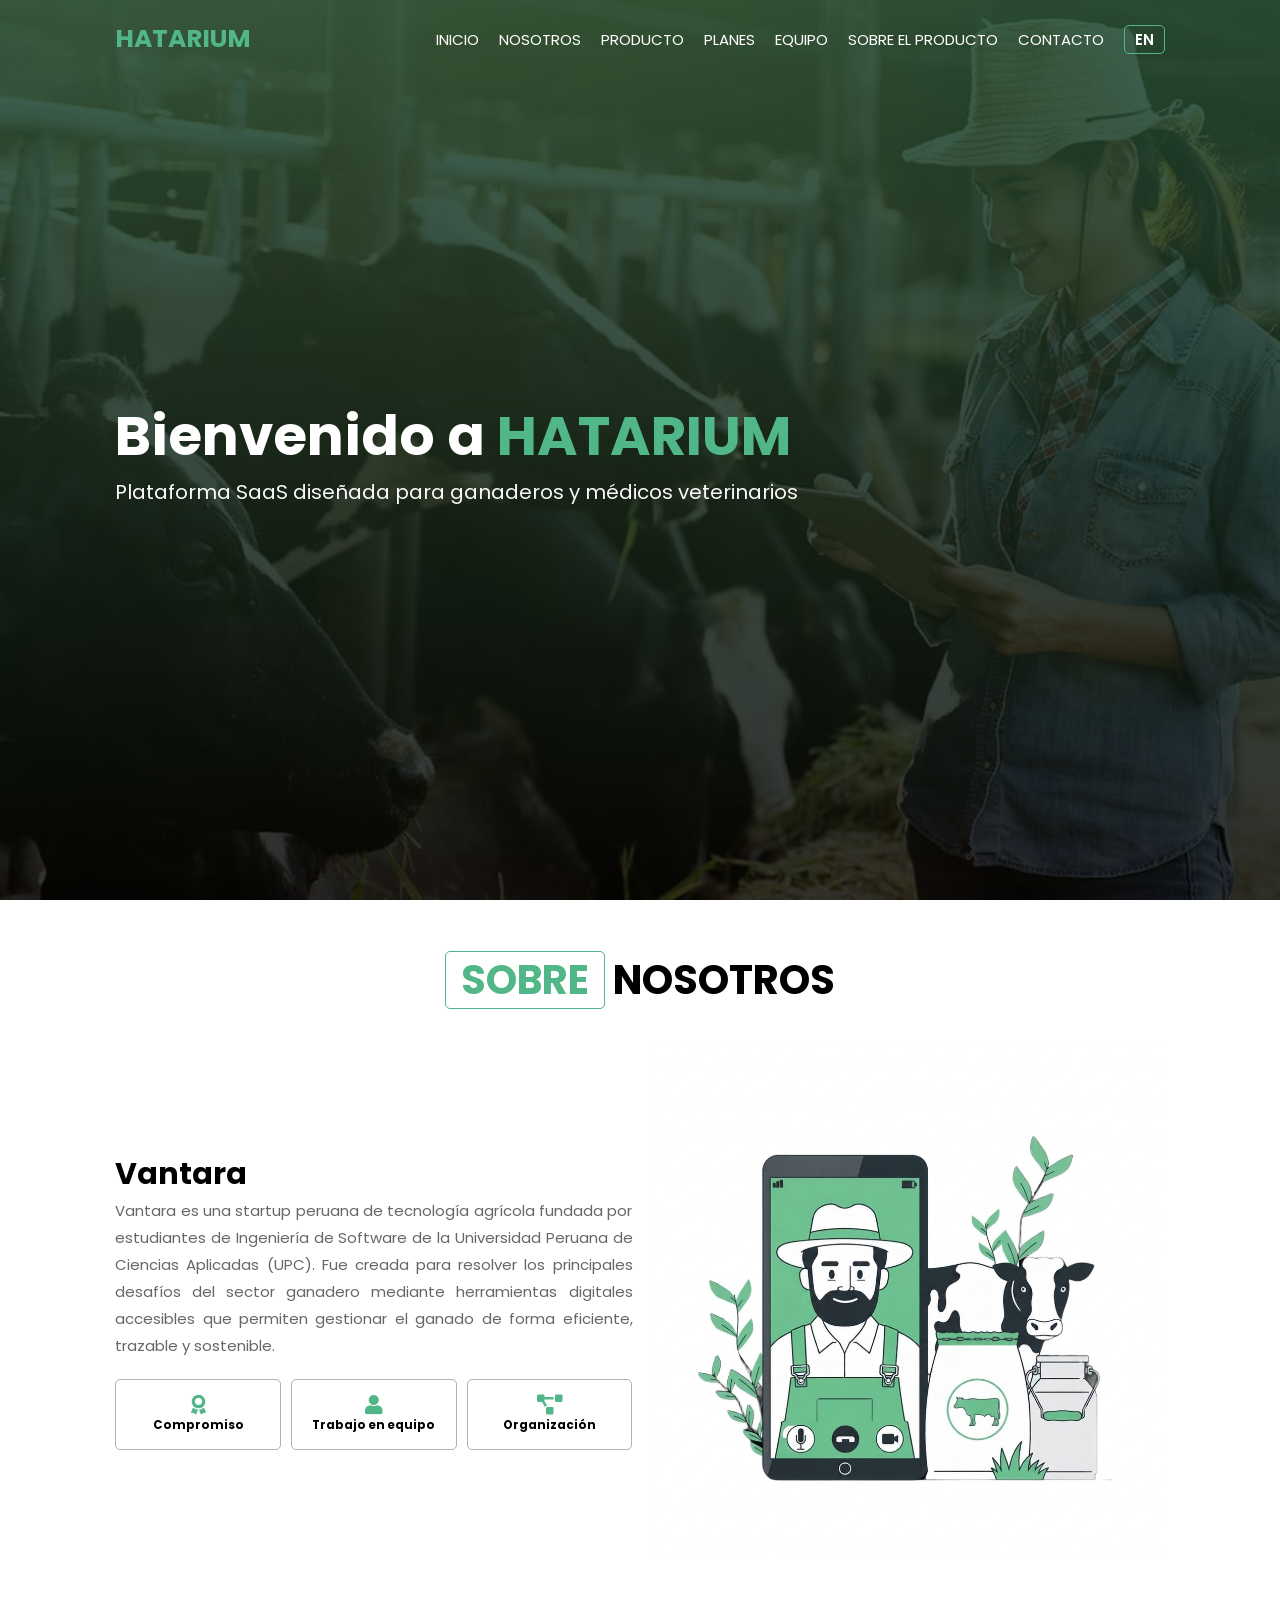
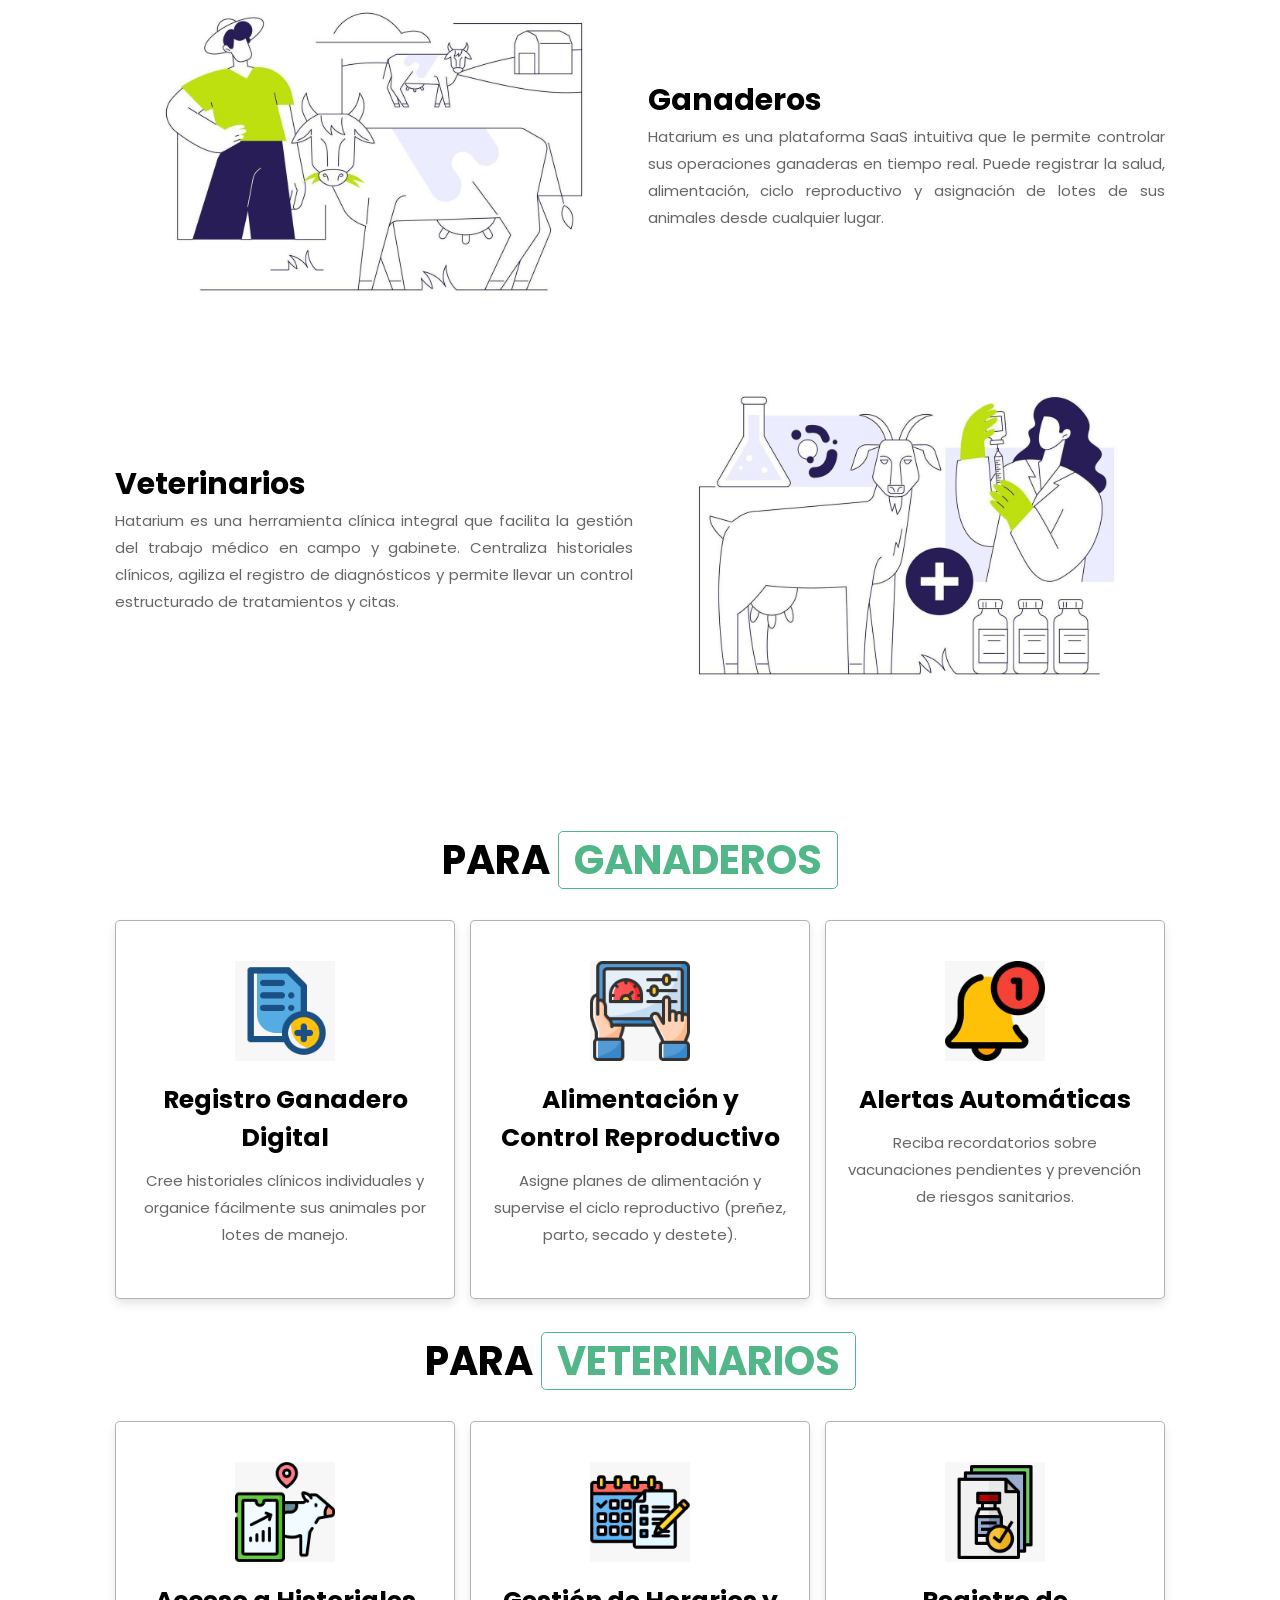
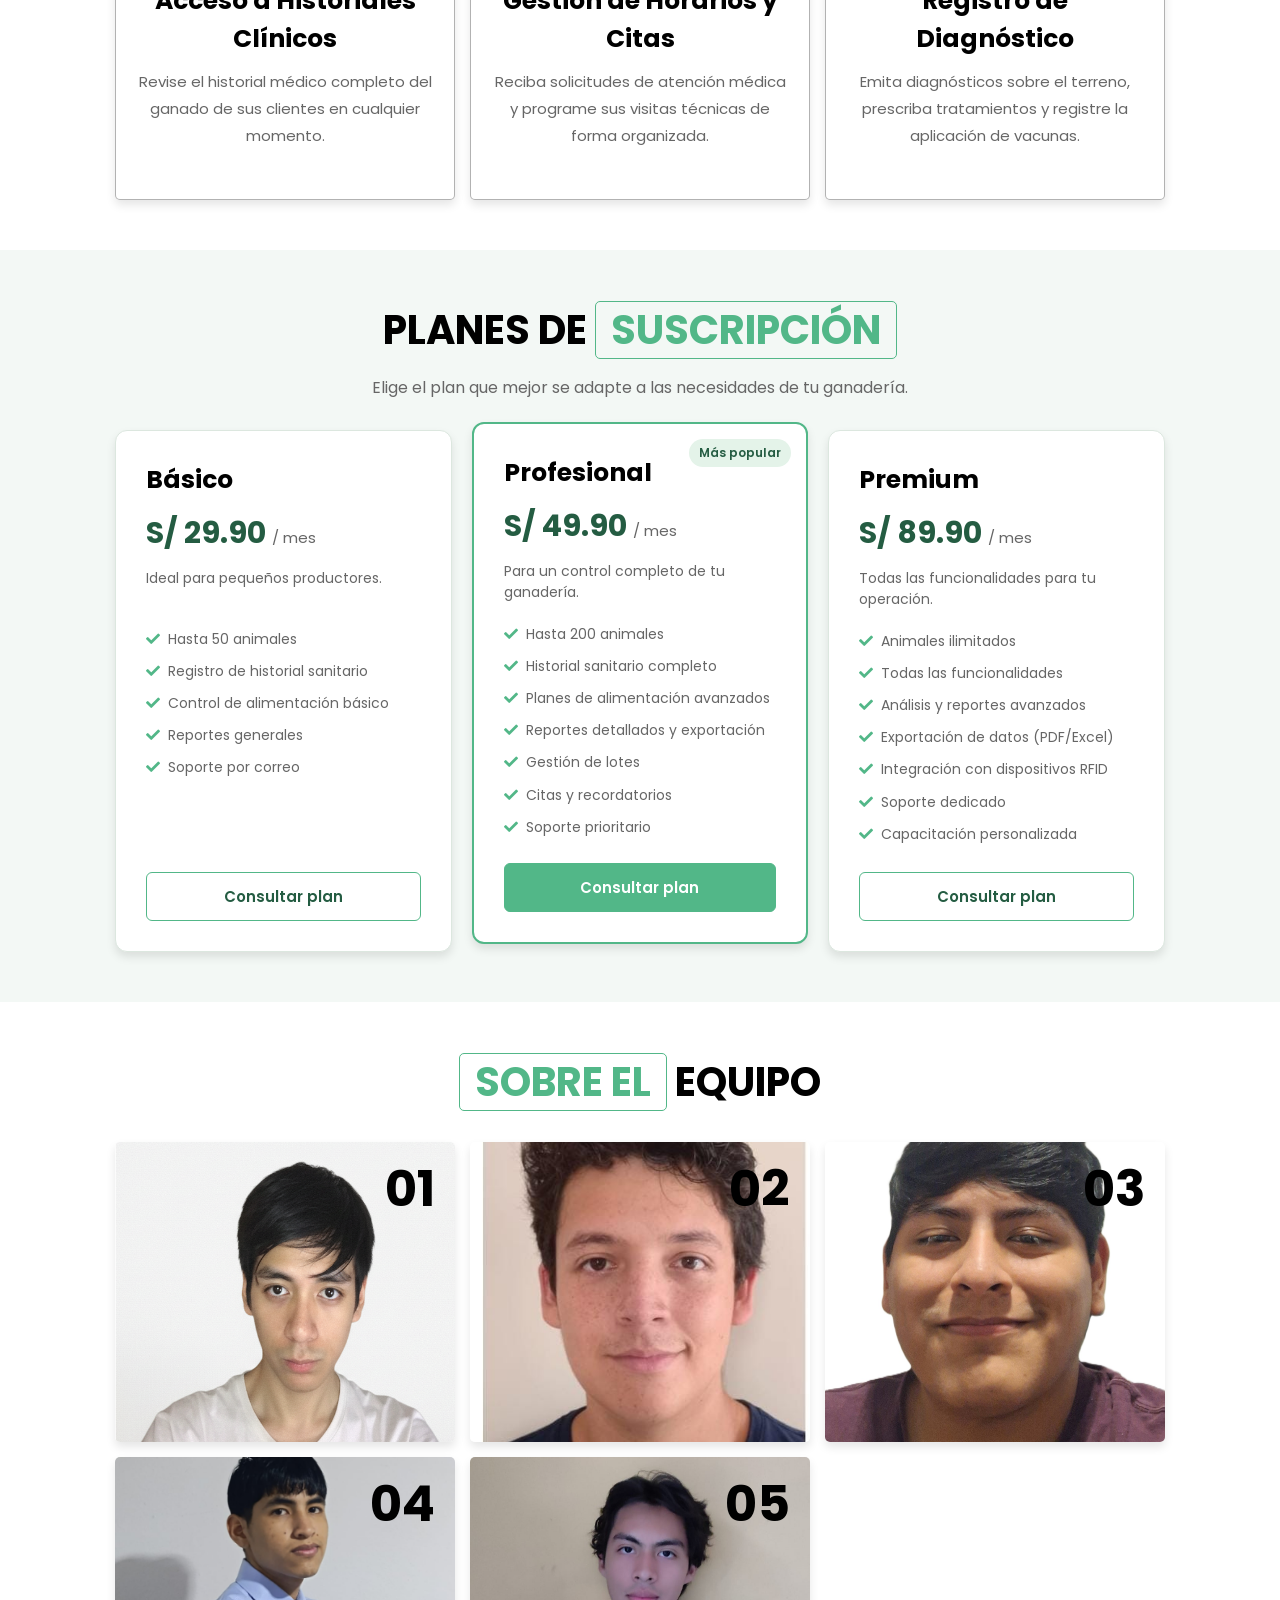
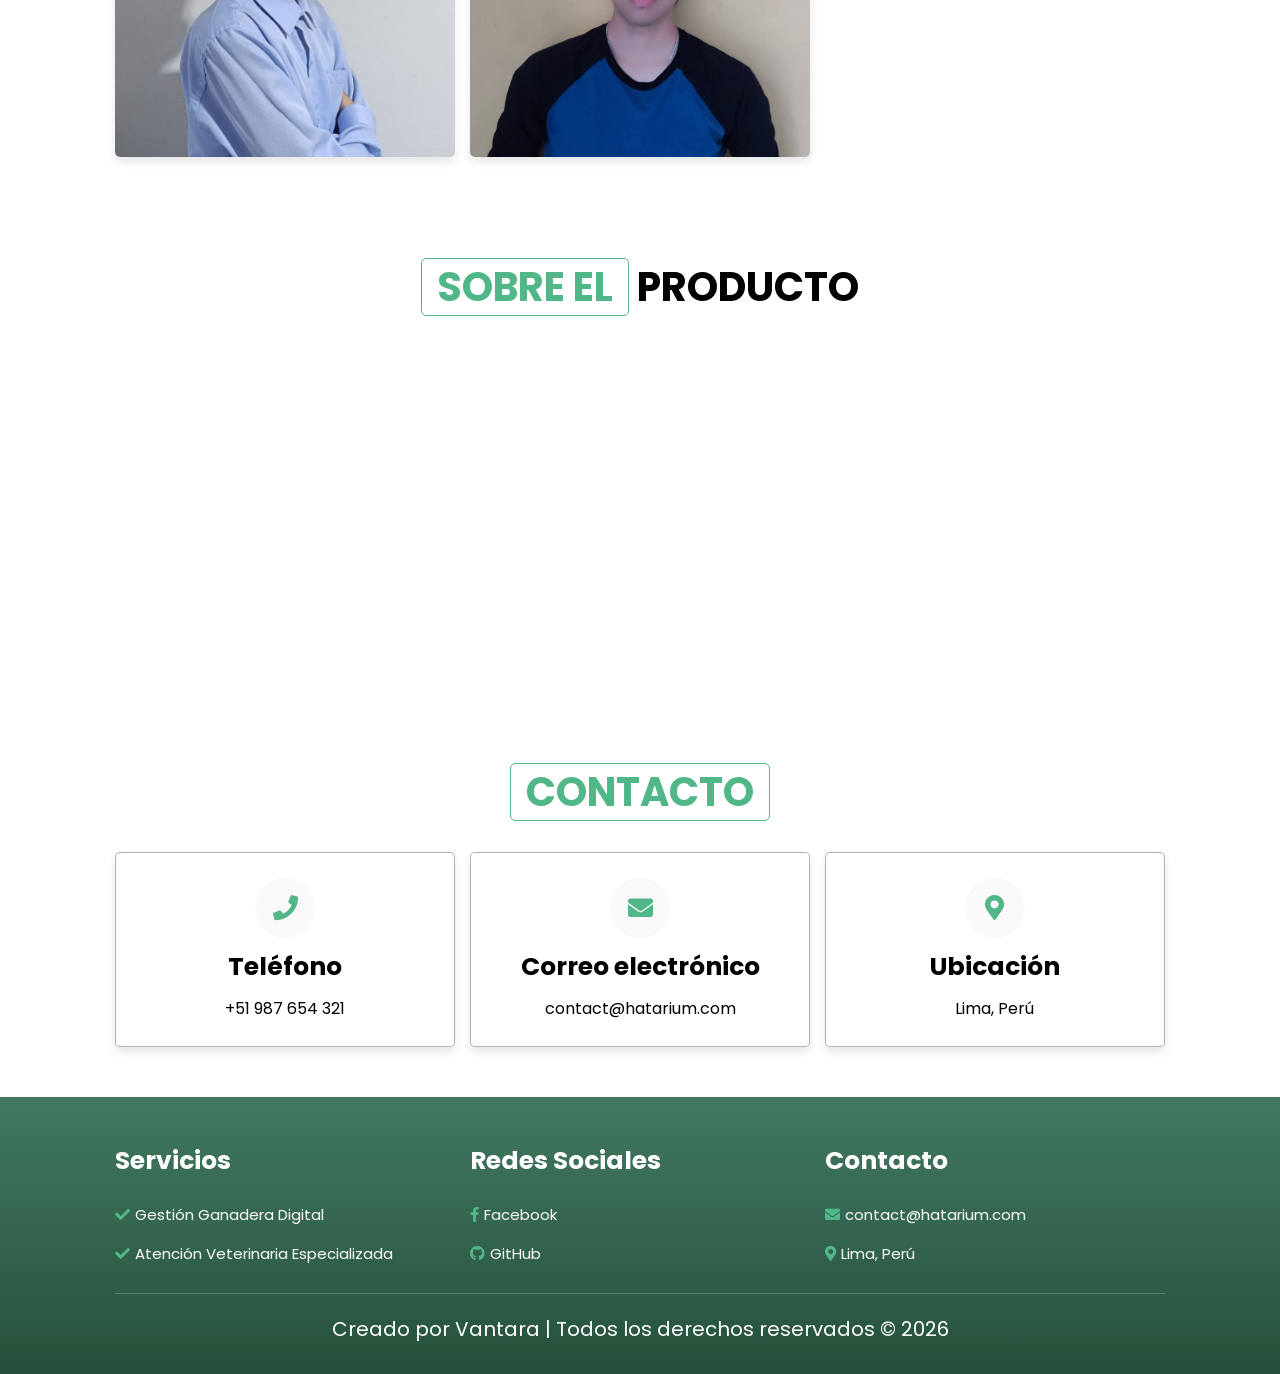
<file: index.html>
<!DOCTYPE html>
<html lang="es">
<head>
    <meta charset="UTF-8">
    <meta http-equiv="X-UA-Compatible" content="IE=edge">
    <meta name="viewport" content="width=device-width, initial-scale=1.0">
    <meta name="description" content="Hatarium - Plataforma SaaS de Gestión Ganadera Inteligente por Vantara">
    <link rel="stylesheet" href="https://cdnjs.cloudflare.com/ajax/libs/font-awesome/5.14.0/css/all.min.css" integrity="sha512-1PKOgIY59xJ8Co8+NE6FZ+LOAZKjy+KY8iq0G4B3CyeY6wYHN3yt9PW0XpSriVlkMXe40PTKnXrLnZ9+fkDaog==" crossorigin="anonymous" referrerpolicy="no-referrer" />
    <link rel="stylesheet" href="assets/styles.css">
    <title>Hatarium - Gestión Ganadera</title>
</head>
<body>

<header class="header">
    <a href="#" class="logo"><span>HATARIUM</span></a>
    <nav class="navbar">
        <a href="#home" data-i18n="nav.home">Inicio</a>
        <a href="#about" data-i18n="nav.about">Nosotros</a>
        <a href="#product" data-i18n="nav.product">Producto</a>
        <a href="#plans" data-i18n="nav.plans">Planes</a>
        <a href="#team" data-i18n="nav.team">Equipo</a>
        <a href="#about-product" data-i18n="nav.aboutProduct">Sobre el producto</a>
        <a href="#contact" data-i18n="nav.contact">Contacto</a>
        <button type="button" id="language-toggle" class="language-toggle" lang="en" aria-label="Cambiar a inglés" title="Cambiar a inglés">EN</button>
    </nav>
    <div id="menu-btn" class="fas fa-bars"></div>
</header>

<!-- Sección Home / Hero -->
<section class="home" id="home">
    <div class="content">
        <h3 data-i18n-html="home.title">Bienvenido a <span>HATARIUM</span></h3>
        <p data-i18n="home.subtitle">Plataforma SaaS diseñada para ganaderos y médicos veterinarios</p>
    </div>
</section>

<!-- Sección About Us / Nosotros -->
<section class="about" id="about">
    <h1 class="heading" data-i18n-html="about.heading"><span>Sobre</span> Nosotros</h1>
    <div class="row">
        <div class="content">
            <h3 class="title" data-i18n="about.vantaraTitle">Vantara</h3>
            <p class="text" data-i18n="about.vantaraText">Vantara es una startup peruana de tecnología agrícola fundada por estudiantes de Ingeniería de Software de la Universidad Peruana de Ciencias Aplicadas (UPC). Fue creada para resolver los principales desafíos del sector ganadero mediante herramientas digitales accesibles que permiten gestionar el ganado de forma eficiente, trazable y sostenible.</p>
            <div class="icons-container">
                <div class="icons">
                    <i class="fas fa-award"></i>
                    <h3 data-i18n="about.commitment">Compromiso</h3>
                </div>
                <div class="icons">
                    <i class="fas fa-user"></i>
                    <h3 data-i18n="about.teamwork">Trabajo en equipo</h3>
                </div>
                <div class="icons">
                    <i class="fas fa-project-diagram"></i>
                    <h3 data-i18n="about.organization">Organización</h3>
                </div>
            </div>
        </div>
        <div class="image">
            <img src="assets/images/rancher.png" alt="Ganadero Hatarium" data-i18n-attr="alt:about.imageRancher">
        </div>
    </div>

    <div class="row">
        <div class="image">
            <img src="assets/images/ranchers.jpg" alt="Operaciones Ganaderas" data-i18n-attr="alt:about.imageRanchers">
        </div>
        <div class="content">
            <h3 class="title" data-i18n="about.ranchersTitle">Ganaderos</h3>
            <p class="text" data-i18n="about.ranchersText">Hatarium es una plataforma SaaS intuitiva que le permite controlar sus operaciones ganaderas en tiempo real. Puede registrar la salud, alimentación, ciclo reproductivo y asignación de lotes de sus animales desde cualquier lugar.</p>
        </div>
    </div>

    <div class="row">
        <div class="content">
            <h3 class="title" data-i18n="about.vetsTitle">Veterinarios</h3>
            <p class="text" data-i18n="about.vetsText">Hatarium es una herramienta clínica integral que facilita la gestión del trabajo médico en campo y gabinete. Centraliza historiales clínicos, agiliza el registro de diagnósticos y permite llevar un control estructurado de tratamientos y citas.</p>
        </div>
        <div class="image">
            <img src="assets/images/veterinarians.jpg" alt="Atención Veterinaria" data-i18n-attr="alt:about.imageVets">
        </div>
    </div>
</section>

<!-- Sección Producto y Módulos -->
<section class="product" id="product">
    <h1 class="heading" data-i18n-html="product.producersHeading">Para <span>Ganaderos</span></h1>
    <div class="box-container">
        <div class="box">
            <img src="assets/images/register.png" alt="Registro Ganadero" data-i18n-attr="alt:product.p1Alt">
            <h3 data-i18n="product.p1Title">Registro Ganadero Digital</h3>
            <p data-i18n="product.p1Text">Cree historiales clínicos individuales y organice fácilmente sus animales por lotes de manejo.</p>
        </div>
        <div class="box">
            <img src="assets/images/control.png" alt="Control Reproductivo" data-i18n-attr="alt:product.p2Alt">
            <h3 data-i18n="product.p2Title">Alimentación y Control Reproductivo</h3>
            <p data-i18n="product.p2Text">Asigne planes de alimentación y supervise el ciclo reproductivo (preñez, parto, secado y destete).</p>
        </div>
        <div class="box">
            <img src="assets/images/alerts.png" alt="Alertas Automáticas" data-i18n-attr="alt:product.p3Alt">
            <h3 data-i18n="product.p3Title">Alertas Automáticas</h3>
            <p data-i18n="product.p3Text">Reciba recordatorios sobre vacunaciones pendientes y prevención de riesgos sanitarios.</p>
        </div>
    </div>
    <br><br>
    <h1 class="heading" data-i18n-html="product.vetsHeading">Para <span>Veterinarios</span></h1>
    <div class="box-container">
        <div class="box">
            <img src="assets/images/clinical-histories.png" alt="Historiales Clínicos" data-i18n-attr="alt:product.v1Alt">
            <h3 data-i18n="product.v1Title">Acceso a Historiales Clínicos</h3>
            <p data-i18n="product.v1Text">Revise el historial médico completo del ganado de sus clientes en cualquier momento.</p>
        </div>
        <div class="box">
            <img src="assets/images/management.png" alt="Gestión de Citas" data-i18n-attr="alt:product.v2Alt">
            <h3 data-i18n="product.v2Title">Gestión de Horarios y Citas</h3>
            <p data-i18n="product.v2Text">Reciba solicitudes de atención médica y programe sus visitas técnicas de forma organizada.</p>
        </div>
        <div class="box">
            <img src="assets/images/diagnostic.png" alt="Registro de Diagnóstico" data-i18n-attr="alt:product.v3Alt">
            <h3 data-i18n="product.v3Title">Registro de Diagnóstico</h3>
            <p data-i18n="product.v3Text">Emita diagnósticos sobre el terreno, prescriba tratamientos y registre la aplicación de vacunas.</p>
        </div>
    </div>
</section>

<!-- Planes de suscripción -->
<section class="plans" id="plans">
    <h1 class="heading" data-i18n-html="plans.heading">Planes de <span>Suscripción</span></h1>
    <p class="plans-intro" data-i18n="plans.intro">Elige el plan que mejor se adapte a las necesidades de tu ganadería.</p>
    <div class="plans-container">
        <article class="plan-card">
            <h2 data-i18n="plans.basic.name">Básico</h2>
            <p class="plan-price">S/ 29.90 <span data-i18n="plans.priceUnit">/ mes</span></p>
            <p class="plan-description" data-i18n="plans.basic.description">Ideal para pequeños productores.</p>
            <ul data-i18n-list="plans.basic.features">
                <li>Hasta 50 animales</li>
                <li>Registro de historial sanitario</li>
                <li>Control de alimentación básico</li>
                <li>Reportes generales</li>
                <li>Soporte por correo</li>
            </ul>
            <a href="https://polite-glacier-00ccb7310.3.azurestaticapps.net" class="plan-button" data-i18n="plans.button">Consultar plan</a>
        </article>
        <article class="plan-card featured">
            <span class="plan-badge" data-i18n="plans.professional.badge">Más popular</span>
            <h2 data-i18n="plans.professional.name">Profesional</h2>
            <p class="plan-price">S/ 49.90 <span data-i18n="plans.priceUnit">/ mes</span></p>
            <p class="plan-description" data-i18n="plans.professional.description">Para un control completo de tu ganadería.</p>
            <ul data-i18n-list="plans.professional.features">
                <li>Hasta 200 animales</li>
                <li>Historial sanitario completo</li>
                <li>Planes de alimentación avanzados</li>
                <li>Reportes detallados y exportación</li>
                <li>Gestión de lotes</li>
                <li>Citas y recordatorios</li>
                <li>Soporte prioritario</li>
            </ul>
            <a href="https://polite-glacier-00ccb7310.3.azurestaticapps.net" class="plan-button" data-i18n="plans.button">Consultar plan</a>
        </article>
        <article class="plan-card">
            <h2 data-i18n="plans.premium.name">Premium</h2>
            <p class="plan-price">S/ 89.90 <span data-i18n="plans.priceUnit">/ mes</span></p>
            <p class="plan-description" data-i18n="plans.premium.description">Todas las funcionalidades para tu operación.</p>
            <ul data-i18n-list="plans.premium.features">
                <li>Animales ilimitados</li>
                <li>Todas las funcionalidades</li>
                <li>Análisis y reportes avanzados</li>
                <li>Exportación de datos (PDF/Excel)</li>
                <li>Integración con dispositivos RFID</li>
                <li>Soporte dedicado</li>
                <li>Capacitación personalizada</li>
            </ul>
            <a href="https://polite-glacier-00ccb7310.3.azurestaticapps.net" class="plan-button" data-i18n="plans.button">Consultar plan</a>
        </article>
    </div>
</section>

<!-- Sección Equipo -->
<section class="team" id="team">
    <h1 class="heading" data-i18n-html="team.heading"><span>Sobre el</span> Equipo</h1>
    <div class="box-container">
        <div class="box">
            <span>01</span>
            <img src="assets/images/foto-david.jpg" alt="David Meza">
            <div class="content">
                <h3>David Meza</h3>
                <p data-i18n="team.role">Estudiante de Ing. de Software</p>
            </div>
        </div>
        <div class="box">
            <span>02</span>
            <img src="assets/images/foto-franco.jpg" alt="Franco Linares">
            <div class="content">
                <h3>Franco Linares</h3>
                <p data-i18n="team.role">Estudiante de Ing. de Software</p>
            </div>
        </div>
        <div class="box">
            <span>03</span>
            <img src="assets/images/foto-juan.png" alt="Juan Ayllon">
            <div class="content">
                <h3>Juan Ayllon</h3>
                <p data-i18n="team.role">Estudiante de Ing. de Software</p>
            </div>
        </div>
        <div class="box">
            <span>04</span>
            <img src="assets/images/foto-eduardo.jpg" alt="Eduardo Taza">
            <div class="content">
                <h3>Eduardo Taza</h3>
                <p data-i18n="team.role">Estudiante de Ing. de Software</p>
            </div>
        </div>
        <div class="box">
            <span>05</span>
            <img src="assets/images/foto-martin.jpg" alt="Martin Asmat">
            <div class="content">
                <h3>Martin Asmat</h3>
                <p data-i18n="team.role">Estudiante de Ing. de Software</p>
            </div>
        </div>
    </div>
</section>

<!-- Sección Sobre el Producto -->
<section class="about-product" id="about-product">
    <h1 class="heading" data-i18n-html="aboutProduct.heading"><span>Sobre el</span> Producto</h1>
    <div class="video-container">
        <iframe width="560" height="315" src="https://www.youtube.com/embed/6qorrOf7LjU" title="Video Hatarium" frameborder="0" allow="accelerometer; autoplay; clipboard-write; encrypted-media; gyroscope; picture-in-picture; web-share" referrerpolicy="strict-origin-when-cross-origin" allowfullscreen data-i18n-attr="title:aboutProduct.videoTitle"></iframe>
    </div>
</section>

<!-- Sección Contacto -->
<section class="contact" id="contact">
    <h1 class="heading" data-i18n-html="contact.heading"><span>Contacto</span></h1>
    <div class="icons-container">
        <div class="icons">
            <i class="fas fa-phone"></i>
            <h3 data-i18n="contact.phoneLabel">Teléfono</h3>
            <p><a href="tel:+51987654321">+51 987 654 321</a></p>
        </div>
        <div class="icons">
            <i class="fas fa-envelope"></i>
            <h3 data-i18n="contact.emailLabel">Correo electrónico</h3>
            <p><a href="mailto:contact@hatarium.com">contact@hatarium.com</a></p>
        </div>
        <div class="icons">
            <i class="fas fa-map-marker-alt"></i>
            <h3 data-i18n="contact.locationLabel">Ubicación</h3>
            <p data-i18n="contact.locationValue">Lima, Perú</p>
        </div>
    </div>
</section>

<!-- Footer -->
<section class="footer">
    <div class="box-container">
        <div class="box">
            <h3 data-i18n="footer.services">Servicios</h3>
            <a href="#product"><i class="fas fa-check"></i><span data-i18n="footer.service1">Gestión Ganadera Digital</span></a>
            <a href="#product"><i class="fas fa-check"></i><span data-i18n="footer.service2">Atención Veterinaria Especializada</span></a>
        </div>
        <div class="box">
            <h3 data-i18n="footer.social">Redes Sociales</h3>
            <a href="#"><i class="fab fa-facebook-f"></i>Facebook</a>
            <a href="https://github.com/upc-pre-202620-1asi0729-7800-vantara"><i class="fab fa-github"></i>GitHub</a>
        </div>
        <div class="box">
            <h3 data-i18n="footer.contact">Contacto</h3>
            <a href="#contact"><i class="fas fa-envelope"></i>contact@hatarium.com</a>
            <a href="#contact"><i class="fas fa-map-marker-alt"></i><span data-i18n="footer.contactLocation">Lima, Perú</span></a>
        </div>
    </div>
    <div class="credit" data-i18n-html="footer.credit">Creado por <span>Vantara</span> | Todos los derechos reservados &copy; 2026</div>
</section>

<script src="assets/i18n/translations.js"></script>
<script src="assets/i18n/i18n.js"></script>
<script src="assets/script.js"></script>
</body>
</html>
</file>
<file: assets/styles.css>
@import url('https://fonts.googleapis.com/css2?family=Poppins:wght@300;400;500;600;700;800;900&display=swap');

:root {
    --primary: #52B788;
    --black: #000;
    --white: #fff;
    --light-black: #666;
    --bg: #f9f9f9;
    --border: 0.1rem solid rgba(0,0,0,0.3);
    --box-shadow: 0 0.5rem 1rem rgba(0,0,0,0.1);
}

* {
    font-family: 'Poppins', sans-serif;
    margin: 0; padding: 0;
    box-sizing: border-box;
    outline: none; border: none;
    text-decoration: none;
    transition: .2s linear;
}

html {
    font-size: 62.5%;
    overflow-x: hidden;
    scroll-padding-top: 9rem;
    scroll-behavior: smooth;
}

section { padding: 5rem 9%; }

.heading {
    text-align: center;
    font-size: 4rem;
    color: var(--black);
    text-transform: uppercase;
    font-weight: bolder;
    margin-bottom: 3rem;
}

.heading span {
    color: var(--primary);
    padding: 0 1.5rem;
    border: 1px solid var(--primary);
    border-radius: .5rem;
}

.header {
    position: fixed;
    top: 0; left: 0; right: 0;
    display: flex;
    align-items: center;
    justify-content: space-between;
    padding: 2rem 9%;
    z-index: 1000;
}

.header .logo {
    font-size: 2.5rem;
    font-weight: bolder;
    color: var(--white);
}

.header .logo span { color: var(--primary); }

.header .navbar {
    display: flex;
    align-items: center;
    justify-content: flex-end;
    flex-wrap: wrap;
}

.header .navbar a {
    font-size: 1.7rem;
    margin: 0 1.8rem;
    text-transform: uppercase;
    color: var(--white);
    white-space: nowrap;
}

.header .navbar a:hover {
    color: var(--primary);
    border-bottom: 0.3rem solid var(--primary);
    padding-bottom: .5rem;
}

/* Selector de idioma (i18n) */
.header .navbar .language-toggle {
    font-family: inherit;
    font-size: 1.5rem;
    font-weight: 600;
    line-height: 1;
    margin: 0 0 0 1.8rem;
    padding: .6rem 1rem;
    text-transform: uppercase;
    text-align: center;
    color: var(--white);
    background: transparent;
    border: .1rem solid var(--primary);
    border-radius: .5rem;
    cursor: pointer;
}
.header .navbar .language-toggle:hover,
.header .navbar .language-toggle:focus-visible {
    background: var(--primary);
    color: var(--white);
}

#menu-btn {
    font-size: 2.5rem;
    color: var(--white);
    display: none;
    cursor: pointer;
}

.header.active {
    background: var(--white);
    box-shadow: var(--box-shadow);
}
.header.active .logo { color: var(--black); }
.header.active .navbar a { color: var(--black); }
.header.active .navbar .language-toggle { color: var(--black); }
.header.active .navbar .language-toggle:hover { color: var(--white); }
.header.active #menu-btn { color: var(--primary); }

/* HOME / HERO */
.home {
    display: flex;
    align-items: center;
    background: linear-gradient(rgba(26, 71, 49, 0.85), rgba(0, 0, 0, 0.8)), url(images/background.jpg) center/cover;
    height: 100vh;
}
.home .content h3 { font-size: 5.5rem; color: var(--white); }
.home .content h3 span { color: var(--primary); }
.home .content p { font-size: 2rem; color: var(--bg); }

/* ABOUT US */
.about .row { display: flex; align-items: center; flex-wrap: wrap; gap: 1.5rem; }
.about .row .image, .about .row .content { flex: 1 1 45rem; }
.about .row .image img { width: 100%; height: auto; }
.about .row .content .title { font-size: 3rem; color: var(--black); }
.about .row .content p { font-size: 1.5rem; color: var(--light-black); line-height: 1.8; text-align: justify; }
.about .row .content .icons-container { display: flex; gap: 1rem; padding-top: 2rem; }
.about .row .content .icons-container .icons { flex: 1 1 15rem; border: var(--border); padding: 1.5rem; text-align: center; border-radius: .5rem; }
.about .row .content .icons-container .icons i { font-size: 2rem; color: var(--primary); }


.product .box-container {
    display: grid;
    grid-template-columns: repeat(auto-fit, minmax(27rem, 1fr));
    gap: 1.5rem;
}
.product .box-container .box {
    padding: 4rem 2rem;
    border-radius: 0.5rem;
    text-align: center;
    border: var(--border);
    box-shadow: var(--box-shadow);
    background: var(--white);
}
.product .box-container .box:hover {
    transform: translateY(-0.5rem);
}
.product .box-container .box img { height: 10rem; }
.product .box-container .box h3 { color: var(--black); font-size: 2.5rem; padding-top: 1.5rem; }
.product .box-container .box p { color: var(--light-black); font-size: 1.5rem; padding: 1rem 0; line-height: 1.8; }

/* PLANES */
.plans { background: #f3f8f5; }
.plans-intro { color: var(--light-black); font-size: 1.6rem; text-align: center; margin: -1.5rem 0 3rem; }
.plans-container {
    display: grid;
    grid-template-columns: repeat(3, minmax(0, 1fr));
    align-items: stretch;
    gap: 2rem;
    max-width: 115rem;
    margin: 0 auto;
}
.plan-card {
    position: relative;
    display: flex;
    flex-direction: column;
    padding: 3rem;
    border: 1px solid #dce7df;
    border-radius: 1.2rem;
    background: var(--white);
    box-shadow: var(--box-shadow);
}
.plan-card.featured { border: 2px solid var(--primary); transform: translateY(-.8rem); }
.plan-card h2 { color: var(--black); font-size: 2.5rem; }
.plan-price { color: #245c42; font-size: 3rem; font-weight: 700; padding: 1.2rem 0; }
.plan-price span { color: var(--light-black); font-size: 1.5rem; font-weight: 400; }
.plan-description { color: var(--light-black); font-size: 1.4rem; min-height: 4rem; }
.plan-card ul { list-style: none; padding: 1.5rem 0 2rem; flex: 1; }
.plan-card li { color: var(--light-black); font-size: 1.4rem; line-height: 1.8; padding: .35rem 0 .35rem 2.2rem; position: relative; }
.plan-card li::before { content: '\f00c'; font-family: 'Font Awesome 5 Free'; font-weight: 900; color: var(--primary); position: absolute; left: 0; }
.plan-badge { position: absolute; top: 1.5rem; right: 1.5rem; color: #245c42; background: #e4f3e9; border-radius: 2rem; padding: .5rem 1rem; font-size: 1.2rem; font-weight: 600; }
.plan-button { display: block; padding: 1.2rem; border: 1px solid var(--primary); border-radius: .6rem; color: #245c42; text-align: center; font-size: 1.5rem; font-weight: 600; }
.plan-button:hover, .plan-card.featured .plan-button { color: var(--white); background: var(--primary); }

/* SECCIÓN EQUIPO */
.team .box-container {
    display: grid;
    grid-template-columns: repeat(auto-fit, minmax(27rem, 1fr));
    gap: 1.5rem;
}
.team .box-container .box {
    position: relative;
    height: 30rem;
    border-radius: .5rem;
    box-shadow: var(--box-shadow);
    overflow: hidden;
}
.team .box-container .box img { height: 100%; width: 100%; object-fit: cover; }
.team .box-container .box span { position: absolute; top: 1rem; right: 2rem; font-size: 5rem; font-weight: bolder; color: var(--black); }
.team .box-container .box .content {
    position: absolute; top: 6rem; left: 0; height: 100%; width: 100%;
    display: flex; flex-direction: column; align-items: center; justify-content: center;
    opacity: 0; transition: .3s;
}
.team .box-container .box:hover .content { top: 0; opacity: 1; background: rgba(255,255,255,0.9); }
.team .box-container .box .content h3 { font-size: 2.5rem; color: var(--black); }
.team .box-container .box .content p { font-size: 1.5rem; color: var(--light-black); }

/* VIDEO DEL PRODUCTO */
.video-container { display: flex; justify-content: center; align-items: center; margin-top: 2rem; }

/* CONTACTO */
.contact .icons-container {
    display: grid;
    grid-template-columns: repeat(auto-fit, minmax(30rem, 1fr));
    gap: 1.5rem;
}
.contact .icons-container .icons {
    padding: 2.5rem;
    text-align: center;
    border: var(--border);
    border-radius: 0.5rem;
    box-shadow: var(--box-shadow);
    background: var(--white);
}
.contact .icons-container .icons i {
    height: 6rem; width: 6rem;
    line-height: 6rem; font-size: 2.5rem;
    color: var(--primary); background: var(--bg);
    border-radius: 50%;
}
.contact .icons-container .icons h3 { color: var(--black); font-size: 2.5rem; padding: 1rem 0; }
.contact .icons-container .icons p, .contact .icons-container .icons a { color: var(--black); font-size: 1.6rem; }

/* FOOTER */
.footer { background: linear-gradient(rgba(45, 106, 79, 0.9), rgba(26, 71, 49, 0.95)); padding: 3rem 9%; }
.footer .box-container { display: grid; grid-template-columns: repeat(auto-fit, minmax(23rem, 1fr)); gap: 1.5rem; }
.footer .box-container .box h3 { font-size: 2.5rem; color: var(--white); padding: 1.5rem 0; }
.footer .box-container .box a { display: block; font-size: 1.5rem; color: var(--white); padding: 0.8rem 0; }
.footer .box-container .box a i { padding-right: 0.5rem; color: var(--primary); }
.footer .credit { color: var(--white); text-align: center; margin-top: 2rem; font-size: 2rem; border-top: 1px solid rgba(255,255,255,0.2); padding-top: 2rem; }

/* MEDIA QUERIES RESPONSIVAS */
@media(max-width: 1400px) and (min-width: 769px) {
    .header .navbar a { margin: 0 1rem; font-size: 1.5rem; }
    .header .navbar .language-toggle { margin-left: 1rem; }
}

@media(max-width: 768px) {
    .plans-container { grid-template-columns: 1fr; max-width: 48rem; }
    .plan-card.featured { transform: none; }
    #menu-btn { display: block; }
    .header .navbar {
        position: absolute; top: 100%; right: 2rem; width: 30rem;
        background: var(--white); box-shadow: var(--box-shadow);
        display: none; flex-direction: column; border-radius: .5rem;
    }
    .header .navbar.active { display: flex; }
    .header .navbar a { color: var(--black); margin: 1rem; font-size: 2rem; }
    .header .navbar .language-toggle { color: var(--black); margin: 1rem; font-size: 2rem; align-self: flex-start; }
}
</file>
